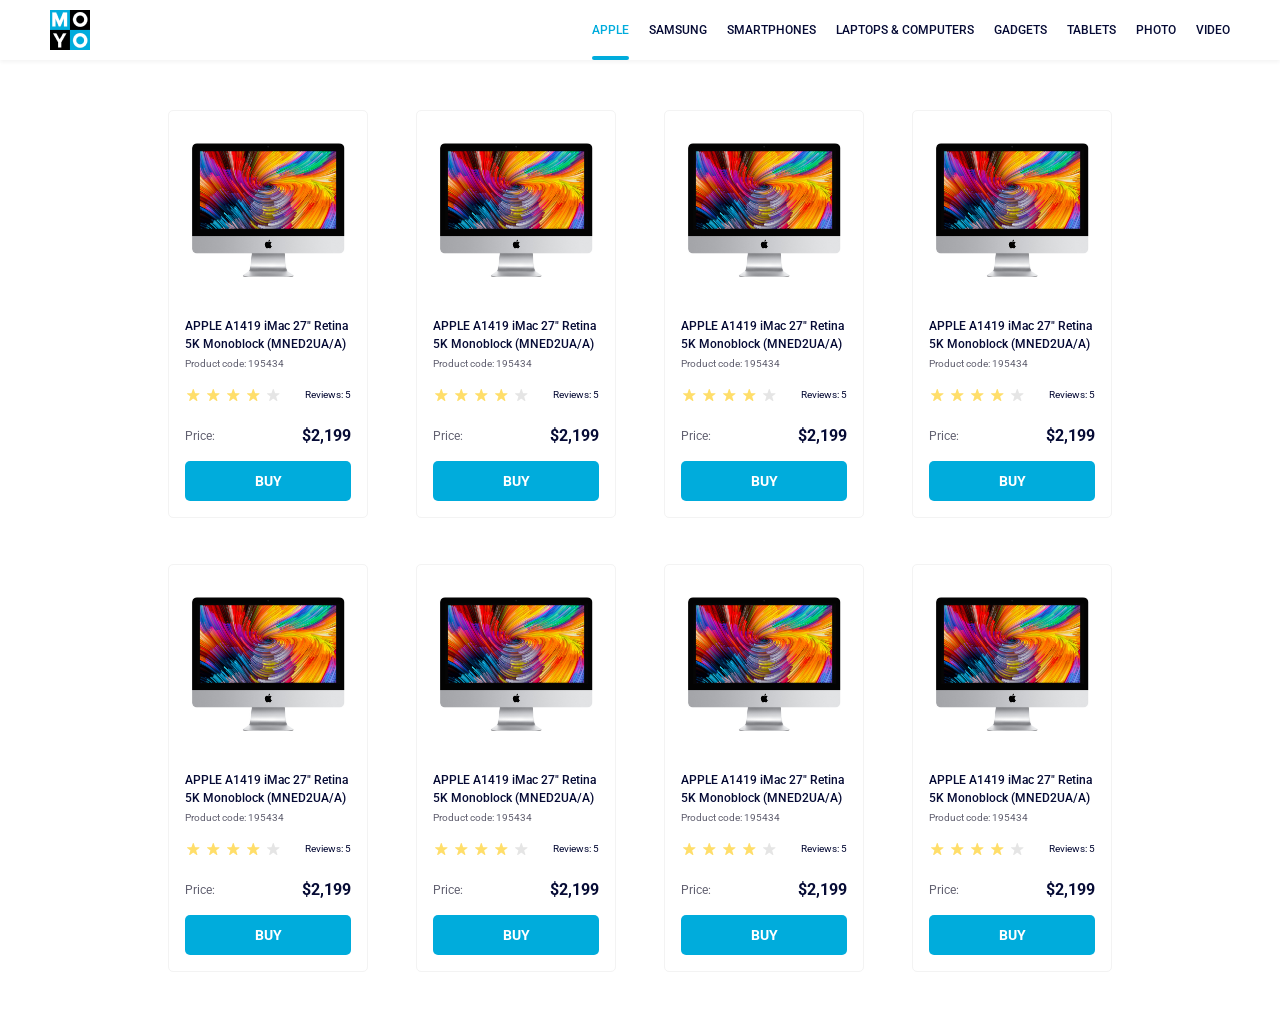
<file: index.html>
<!doctype html><html lang="en"><head><meta charset="UTF-8"><meta name="viewport" content="width=device-width, initial-scale=1.0"><title>Catalog</title><link rel="preconnect" href="https://fonts.gstatic.com"><link href="https://fonts.googleapis.com/css2?family=Roboto:wght@400;500;700&display=swap" rel="stylesheet"><link rel="stylesheet" href="styles.93873a8f.css"></head><body> <header class="header"> <a href="#" class="logo"> <img src="logo.6c938e44.png" alt="logo" class="logo__image"> </a> <nav class="nav"> <ul class="nav__list"> <li class="nav__item"> <a class="is-active nav__link" href="#"> Apple </a> </li> <li class="nav__item"> <a class="nav__link" href="#"> Samsung </a> </li> <li class="nav__item"> <a class="nav__link" href="#"> Smartphones </a> </li> <li class="nav__item"> <a class="nav__link" href="#" data-qa="nav-hover"> Laptops & Computers </a> </li> <li class="nav__item"> <a class="nav__link" href="#"> Gadgets </a> </li> <li class="nav__item"> <a class="nav__link" href="#"> Tablets </a> </li> <li class="nav__item"> <a class="nav__link" href="#"> Photo </a> </li> <li class="nav__item"> <a class="nav__link" href="#"> Video </a> </li> </ul> </nav> </header> <main class="container"> <div class="card" data-qa="card"> <img src="imac.2690641a.jpeg" alt="mac-image" class="card__image"> <div class="card__content"> <div class="card__name"> APPLE A1419 iMac 27" Retina 5K Monoblock (MNED2UA/A) </div> <div class="card__code">Product code: 195434</div> <div class="card__review review"> <div class="stars stars--4"> <div class="stars__star"></div> <div class="stars__star"></div> <div class="stars__star"></div> <div class="stars__star"></div> <div class="stars__star"></div> </div> <span class="review__count">Reviews: 5</span> </div> <div class="card__price price"> <span class="price__label">Price:</span> <span class="price__value">$2,199</span> </div> <a href="#" class="card__button" data-qa="card-hover"> buy </a> </div> </div> <div class="card"> <img src="imac.2690641a.jpeg" alt="mac-image" class="card__image"> <div class="card__content"> <div class="card__name"> APPLE A1419 iMac 27" Retina 5K Monoblock (MNED2UA/A) </div> <div class="card__code">Product code: 195434</div> <div class="card__review review"> <div class="stars stars--4"> <div class="stars__star"></div> <div class="stars__star"></div> <div class="stars__star"></div> <div class="stars__star"></div> <div class="stars__star"></div> </div> <span class="review__count">Reviews: 5</span> </div> <div class="card__price price"> <span class="price__label">Price:</span> <span class="price__value">$2,199</span> </div> <a href="#" class="card__button"> buy </a> </div> </div> <div class="card"> <img src="imac.2690641a.jpeg" alt="mac-image" class="card__image"> <div class="card__content"> <div class="card__name"> APPLE A1419 iMac 27" Retina 5K Monoblock (MNED2UA/A) </div> <div class="card__code">Product code: 195434</div> <div class="card__review review"> <div class="stars stars--4"> <div class="stars__star"></div> <div class="stars__star"></div> <div class="stars__star"></div> <div class="stars__star"></div> <div class="stars__star"></div> </div> <span class="review__count">Reviews: 5</span> </div> <div class="card__price price"> <span class="price__label">Price:</span> <span class="price__value">$2,199</span> </div> <a href="#" class="card__button"> buy </a> </div> </div> <div class="card"> <img src="imac.2690641a.jpeg" alt="mac-image" class="card__image"> <div class="card__content"> <div class="card__name"> APPLE A1419 iMac 27" Retina 5K Monoblock (MNED2UA/A) </div> <div class="card__code">Product code: 195434</div> <div class="card__review review"> <div class="stars stars--4"> <div class="stars__star"></div> <div class="stars__star"></div> <div class="stars__star"></div> <div class="stars__star"></div> <div class="stars__star"></div> </div> <span class="review__count">Reviews: 5</span> </div> <div class="card__price price"> <span class="price__label">Price:</span> <span class="price__value">$2,199</span> </div> <a href="#" class="card__button"> buy </a> </div> </div> <div class="card"> <img src="imac.2690641a.jpeg" alt="mac-image" class="card__image"> <div class="card__content"> <div class="card__name"> APPLE A1419 iMac 27" Retina 5K Monoblock (MNED2UA/A) </div> <div class="card__code">Product code: 195434</div> <div class="card__review review"> <div class="stars stars--4"> <div class="stars__star"></div> <div class="stars__star"></div> <div class="stars__star"></div> <div class="stars__star"></div> <div class="stars__star"></div> </div> <span class="review__count">Reviews: 5</span> </div> <div class="card__price price"> <span class="price__label">Price:</span> <span class="price__value">$2,199</span> </div> <a href="#" class="card__button"> buy </a> </div> </div> <div class="card"> <img src="imac.2690641a.jpeg" alt="mac-image" class="card__image"> <div class="card__content"> <div class="card__name"> APPLE A1419 iMac 27" Retina 5K Monoblock (MNED2UA/A) </div> <div class="card__code">Product code: 195434</div> <div class="card__review review"> <div class="stars stars--4"> <div class="stars__star"></div> <div class="stars__star"></div> <div class="stars__star"></div> <div class="stars__star"></div> <div class="stars__star"></div> </div> <span class="review__count">Reviews: 5</span> </div> <div class="card__price price"> <span class="price__label">Price:</span> <span class="price__value">$2,199</span> </div> <a href="#" class="card__button"> buy </a> </div> </div> <div class="card"> <img src="imac.2690641a.jpeg" alt="mac-image" class="card__image"> <div class="card__content"> <div class="card__name"> APPLE A1419 iMac 27" Retina 5K Monoblock (MNED2UA/A) </div> <div class="card__code">Product code: 195434</div> <div class="card__review review"> <div class="stars stars--4"> <div class="stars__star"></div> <div class="stars__star"></div> <div class="stars__star"></div> <div class="stars__star"></div> <div class="stars__star"></div> </div> <span class="review__count">Reviews: 5</span> </div> <div class="card__price price"> <span class="price__label">Price:</span> <span class="price__value">$2,199</span> </div> <a href="#" class="card__button"> buy </a> </div> </div> <div class="card"> <img src="imac.2690641a.jpeg" alt="mac-image" class="card__image"> <div class="card__content"> <div class="card__name"> APPLE A1419 iMac 27" Retina 5K Monoblock (MNED2UA/A) </div> <div class="card__code">Product code: 195434</div> <div class="card__review review"> <div class="stars stars--4"> <div class="stars__star"></div> <div class="stars__star"></div> <div class="stars__star"></div> <div class="stars__star"></div> <div class="stars__star"></div> </div> <span class="review__count">Reviews: 5</span> </div> <div class="card__price price"> <span class="price__label">Price:</span> <span class="price__value">$2,199</span> </div> <a href="#" class="card__button"> buy </a> </div> </div> </main> </body></html>
</file>
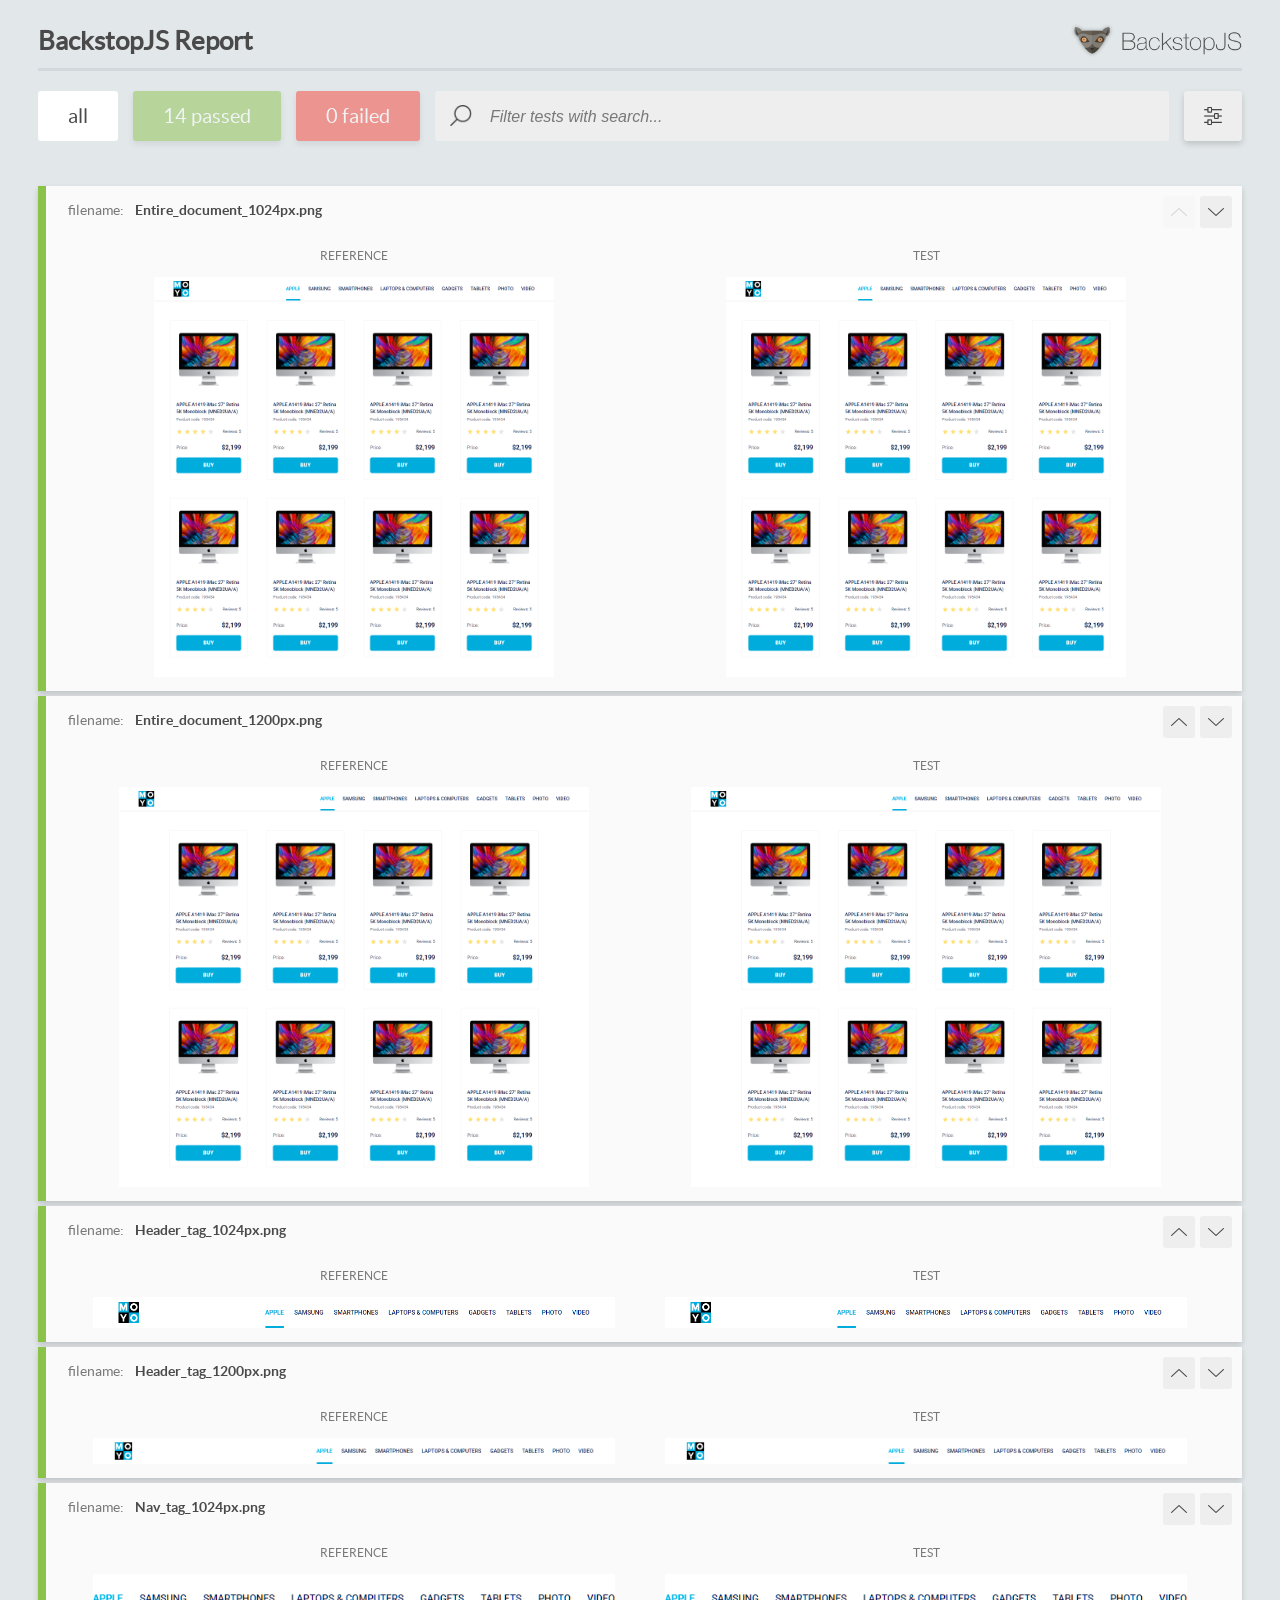
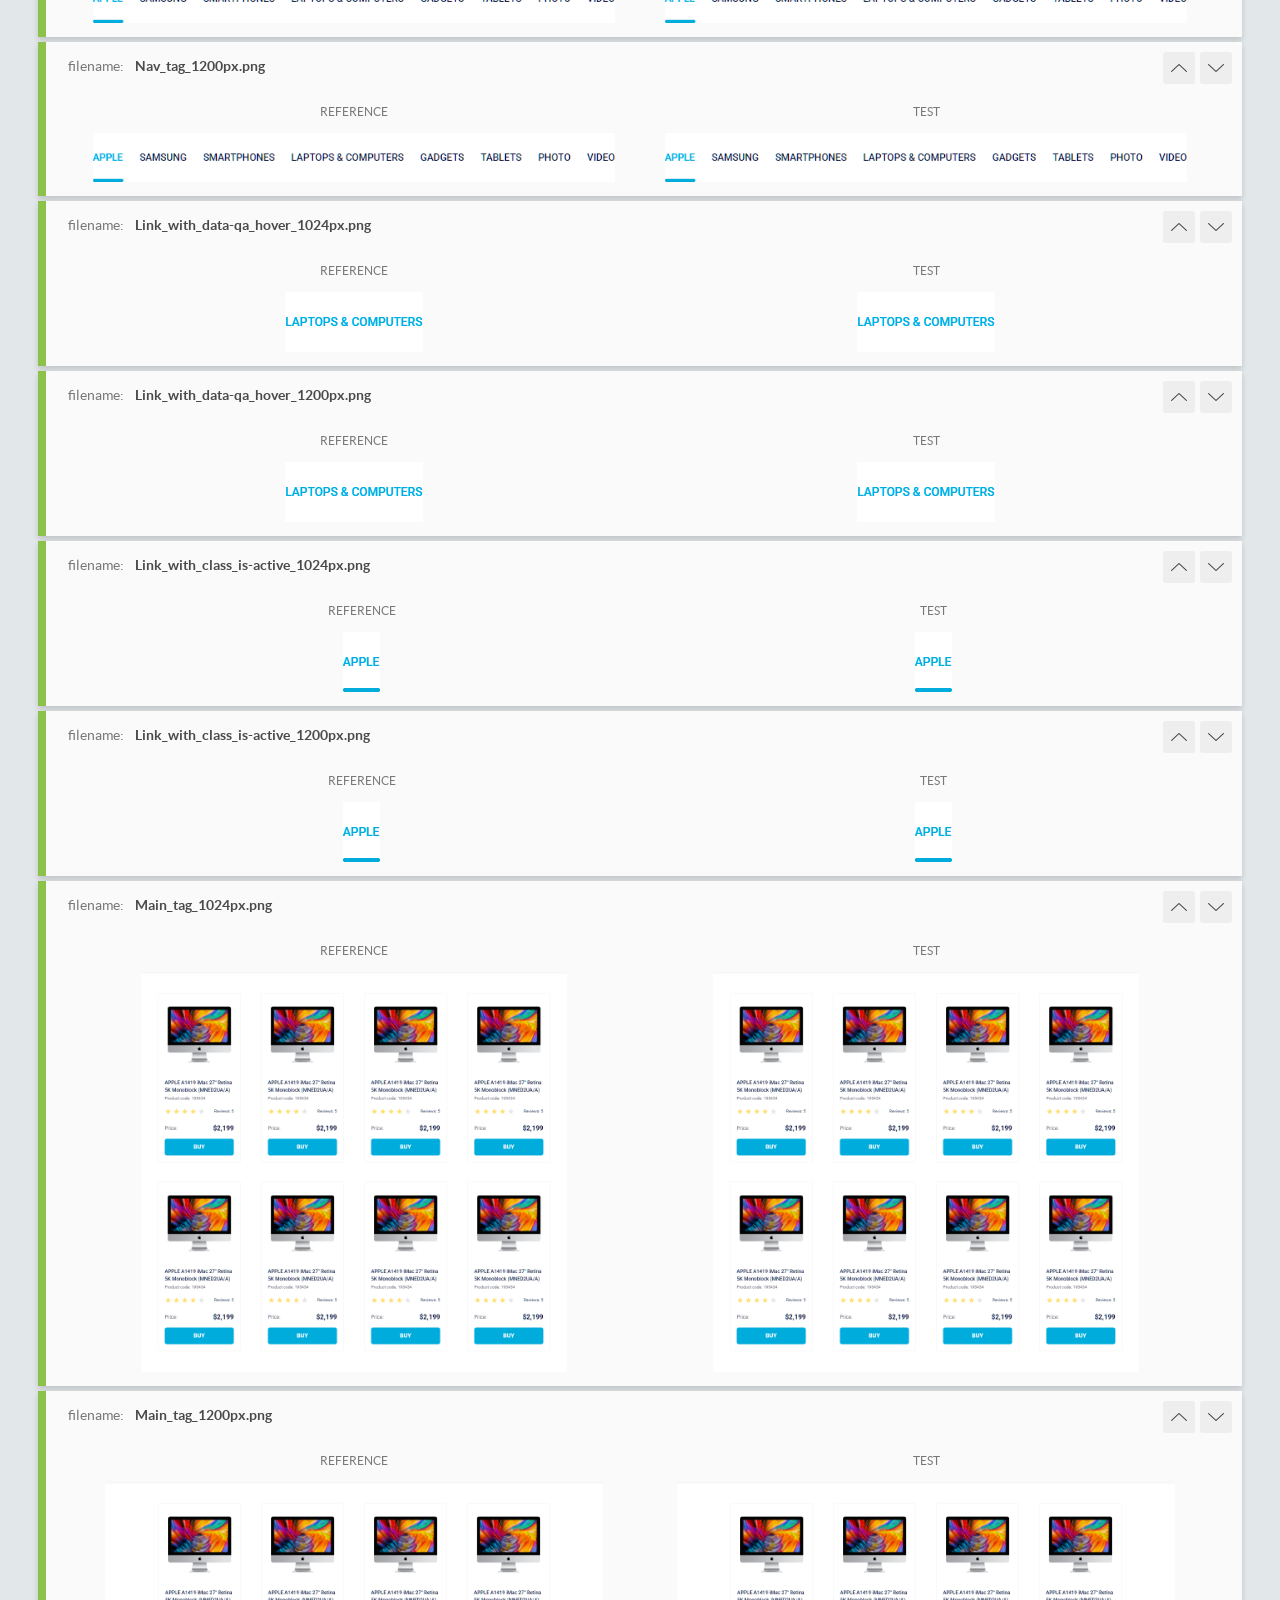
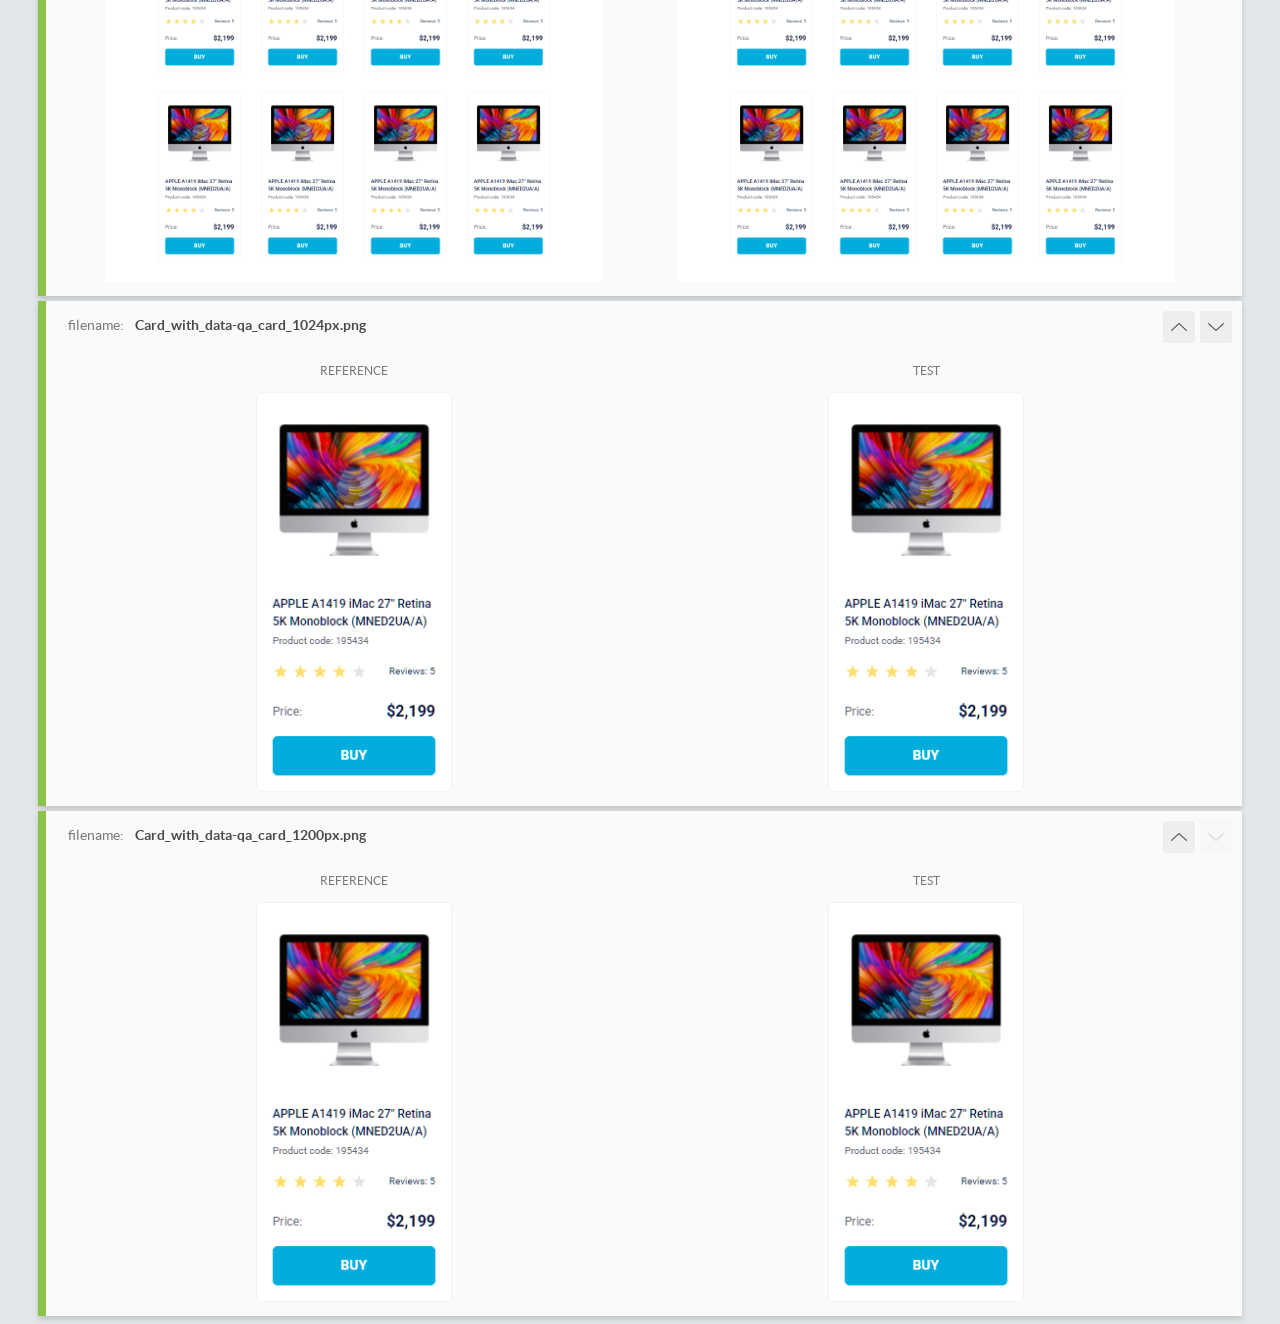
<file: report/html_report/index.html>
<!DOCTYPE html>
<html>
  <head>
    <meta charset="utf-8">
    <!-- Disable Cache -->
    <meta http-equiv="Cache-Control" content="no-cache, no-store, must-revalidate">
    <meta http-equiv="Pragma" content="no-cache">
    <meta http-equiv="Expires" content="0">

    <title>BackstopJS Report</title>

    <style>
      @font-face {
          font-family: 'latoregular';
          src: url('./assets/fonts/lato-regular-webfont.woff2') format('woff2'),
              url('./assets/fonts/lato-regular-webfont.woff') format('woff');
          font-weight: 400;
          font-style: normal;
      }
      @font-face {
          font-family: 'latobold';
          src: url('./assets/fonts/lato-bold-webfont.woff2') format('woff2'),
              url('./assets/fonts/lato-bold-webfont.woff') format('woff');
          font-weight: 700;
          font-style: normal;
      }

      .ReactModal__Body--open {
          overflow: hidden;
      }
      .ReactModal__Body--open .header {
        display: none;
      }

    </style>
  </head>
  <body style="background-color: #E2E7EA">
    <div id="root">

    </div>
    <script>
      function report (report) { // eslint-disable-line no-unused-vars
        window.tests = report;
      }
    </script>
    <script src="config.js"></script>
    <script src="index_bundle.js"></script>
  </body>
</html>
</file>
<file: styles.93873a8f.css>
body{margin:0;padding:0;font-family:Roboto,sans-serif;font-optical-sizing:auto;font-style:normal;color:#060b35}.container{--column-count:1;padding:50px 40px;display:grid;grid-template-columns:repeat(var(--column-count),200px);gap:46px 48px;justify-content:center}@media (min-width:488px){.container{--column-count:2}}@media (min-width:768px){.container{--column-count:3}}@media (min-width:1024px){.container{--column-count:4}}.header{font-family:Roboto,sans-serif;font-optical-sizing:auto;font-weight:500;font-style:normal;font-variation-settings:"wdth" 100;justify-content:space-between;padding:0 50px;box-shadow:0 2px 4px 0 rgba(0,0,0,.0509803922)}.header,.logo{display:flex;align-items:center}.logo{justify-content:center}.nav__list{display:flex;padding:0;margin:0}.nav__item{list-style-type:none;position:relative}.nav__item:not(:first-child){margin-left:20px}.nav__link{position:relative;display:block;font-size:12px;color:#060b35;text-transform:uppercase;text-decoration:none;line-height:60px;transition:all .3s ease}.nav__link.is-active,.nav__link:hover{color:#00acdc}.nav__link.is-active:after{content:"";position:absolute;left:0;bottom:0;width:100%;height:4px;border-radius:8px;background:#00acdc}.card{display:flex;flex-direction:column;width:200px;height:408px;border:1px solid #f3f3f3;border-radius:5px;box-sizing:border-box;transition:all .3s ease;transform-origin:center}.card:hover{transform:scale(1.2)}.card__image{width:160px;height:134px;margin:32px 19px 0}.card__content{display:flex;flex-direction:column;margin:40px 16px 16px}.card__name{font-weight:500;font-size:12px;line-height:18px;transition:all .3s ease}.card:hover .card__name{color:#34568b}.card__code{font-weight:400;font-size:10px;line-height:14px;margin-top:4px;color:#616070}.card__review{display:flex;justify-content:space-between;align-items:center;margin-top:16px}.card__review .review__count{font-weight:400;font-size:10px;line-height:14px;text-align:right}.card__price{display:flex;justify-content:space-between;align-items:center;margin-top:24px}.card__price .price__label{font-weight:400;font-size:12px;line-height:18px;color:#616070}.card__price .price__value{font-weight:700;font-size:16px;line-height:18px;text-align:right}.card__button{display:flex;align-items:center;justify-content:center;margin-top:16px;height:40px;border:none;border-radius:5px;font-weight:700;font-size:14px;line-height:16px;text-transform:uppercase;text-decoration:none;color:#fff;background-color:#00acdc;transition:background-color .3s ease,color .3s ease,border .3s ease}.card__button:hover{border:1px solid #00acdc;background-color:#fff;color:#00acdc}.stars{display:flex;flex-direction:row}.stars__star{background-image:url(star.040e0f1e.svg);background-repeat:no-repeat;background-position:50%;width:16px;height:16px}.stars__star:not(:last-child){margin-right:4px}.stars--1 .stars__star:first-of-type,.stars--2 .stars__star:nth-of-type(-n+2),.stars--3 .stars__star:nth-of-type(-n+3),.stars--4 .stars__star:nth-of-type(-n+4),.stars--5 .stars__star:nth-of-type(-n+5){background-image:url(star-active.3d99ddfd.svg)}
/*# sourceMappingURL=styles.93873a8f.css.map */
</file>
